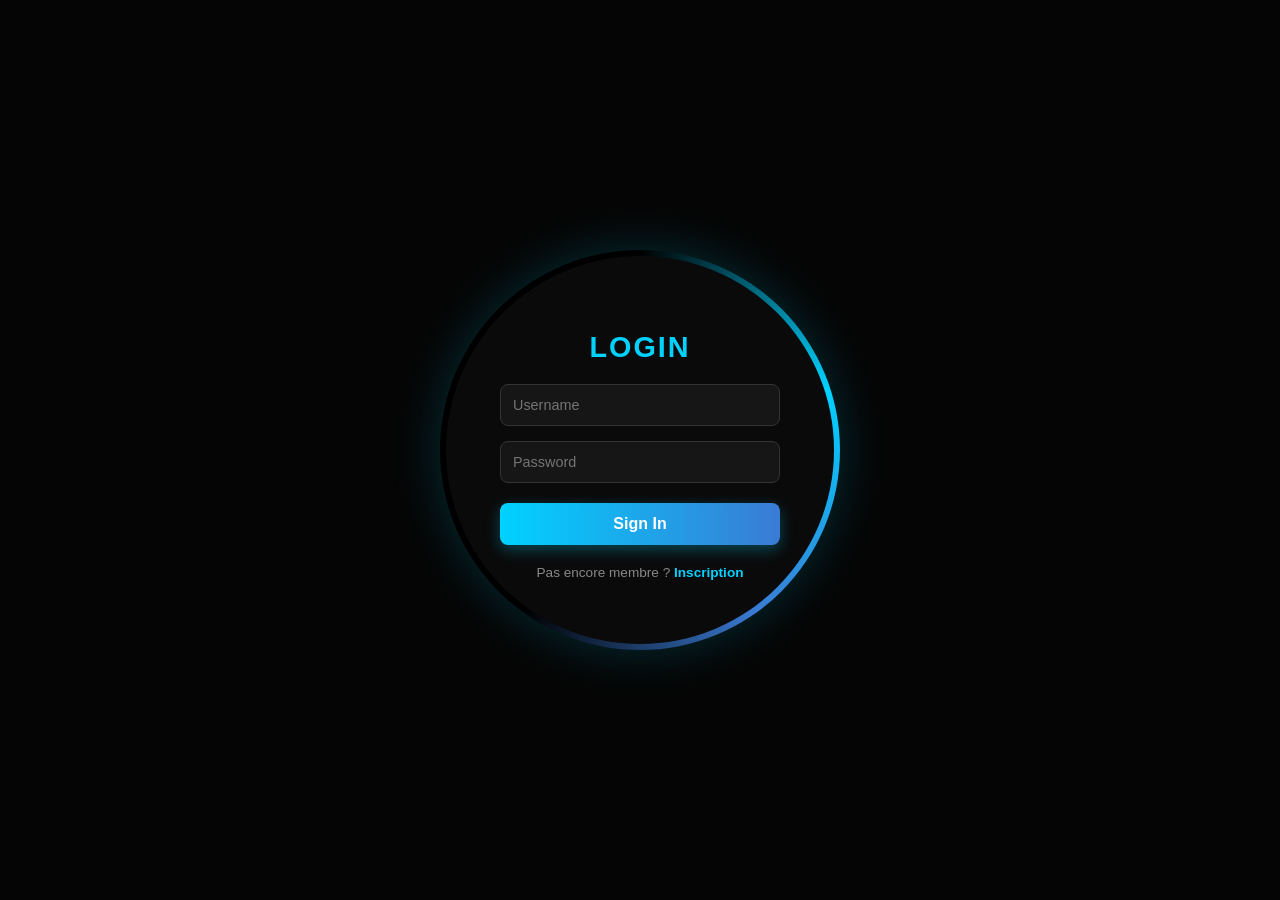
<file: index.html>
<!DOCTYPE html>
<html lang="fr">
<head>
    <meta charset="UTF-8">
    <meta name="viewport" content="width=device-width, initial-scale=1.0">
    <title>Circle Electric Login</title>
    <link rel="stylesheet" href="stylel.css">
</head>
<body>
    <div class="circle">
        <div class="card">
            <h2 class="login-title">Login</h2>
            <!-- Ajout de la balise form pour la gestion du bouton -->
            <form id="login-form">
                <div class="input-box">
                    <input type="text" placeholder="Username" required>
                </div>
                <div class="input-box">
                    <input type="password" placeholder="Password" required>
                </div>
                <button type="submit">Sign In</button>
            </form>
            <p class="link-text">Pas encore membre ? <a href="inscription.html">Inscription</a></p>
        </div>
    </div>
    <script src="scriptl.js"></script>
</body>
</html>
</file>
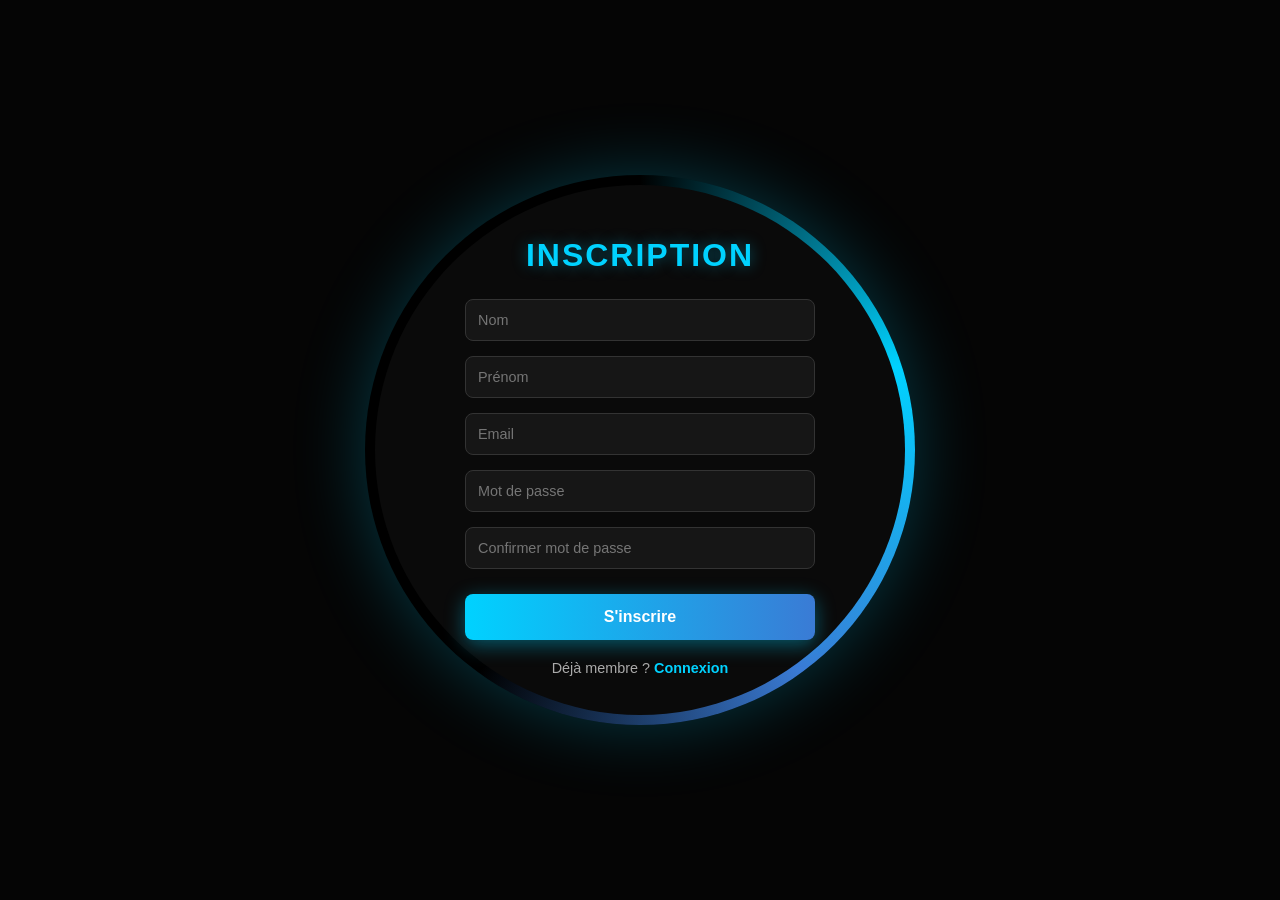
<file: inscription.html>
<!DOCTYPE html>
<html lang="fr">
<head>
    <meta charset="UTF-8">
    <meta name="viewport" content="width=device-width, initial-scale=1.0">
    <title>Inscription - Electric Design</title>
    <link rel="stylesheet" href="stylei.css">
</head>
<body>
    <div class="circle">
        <div class="card">
            <h2 class="title">Inscription</h2>
            <form id="signup-form">
                <div class="input-box">
                    <input type="text" id="nom" placeholder="Nom" required>
                </div>
                <div class="input-box">
                    <input type="text" id="prenom" placeholder="Prénom" required>
                </div>
                <div class="input-box">
                    <input type="email" id="email" placeholder="Email" required>
                </div>
                <div class="input-box">
                    <input type="password" id="password" placeholder="Mot de passe" required>
                </div>
                <div class="input-box">
                    <input type="password" id="confirm-password" placeholder="Confirmer mot de passe" required>
                </div>
                <button type="submit">S'inscrire</button>
            </form>
            <p class="link-text">Déjà membre ? <a href="index.html">Connexion</a></p>
        </div>
    </div>
    <script src="scripti.js"></script>
</body>
</html>
</file>
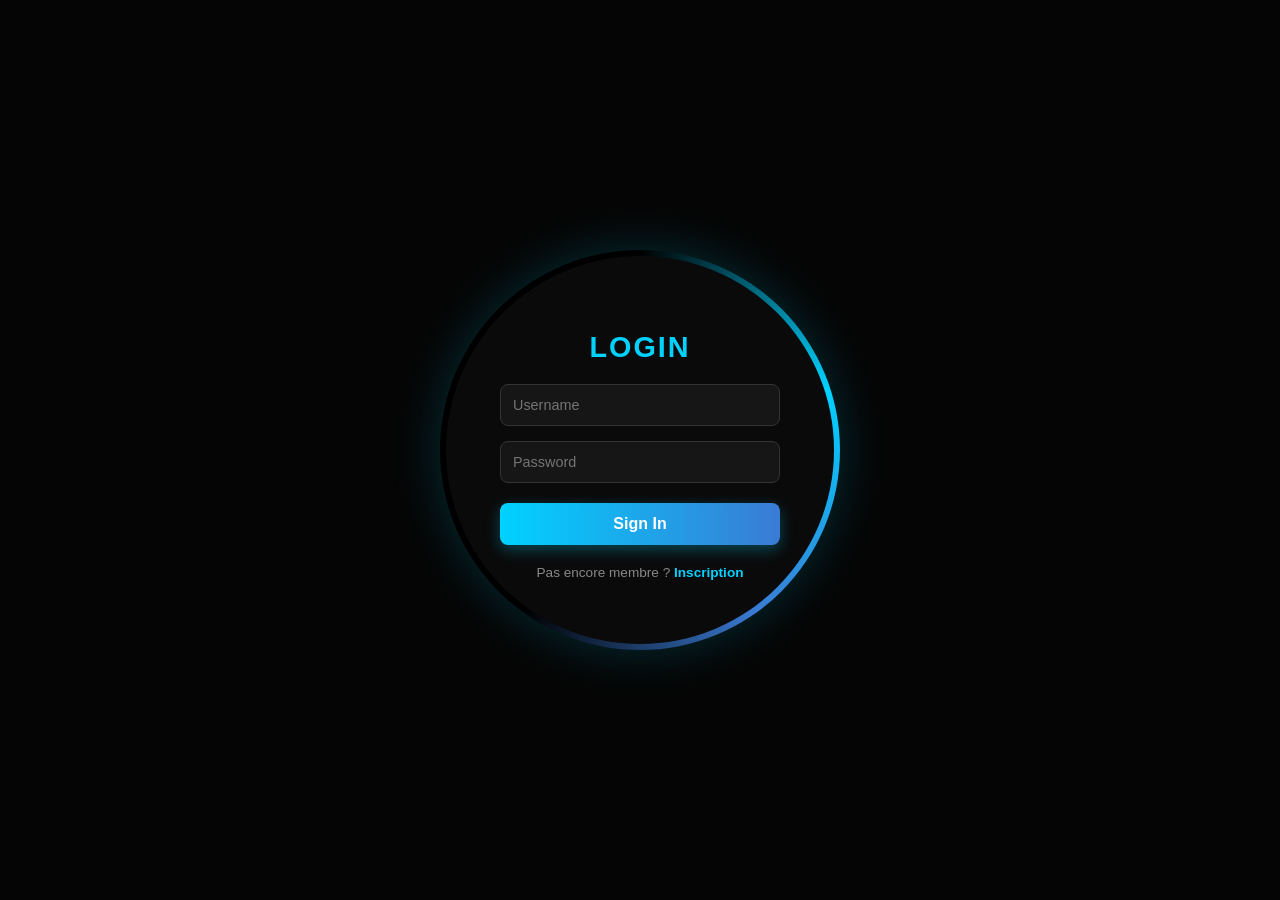
<file: login.html>
<!DOCTYPE html>
<html lang="fr">
<head>
    <meta charset="UTF-8">
    <meta name="viewport" content="width=device-width, initial-scale=1.0">
    <title>Circle Electric Login</title>
    <link rel="stylesheet" href="stylel.css">
</head>
<body>
    <div class="circle">
        <div class="card">
            <h2 class="login-title">Login</h2>
            <!-- Ajout de la balise form pour la gestion du bouton -->
            <form id="login-form">
                <div class="input-box">
                    <input type="text" placeholder="Username" required>
                </div>
                <div class="input-box">
                    <input type="password" placeholder="Password" required>
                </div>
                <button type="submit">Sign In</button>
            </form>
            <p class="link-text">Pas encore membre ? <a href="inscription.html">Inscription</a></p>
        </div>
    </div>
    <script src="scriptl.js"></script>
</body>
</html>
</file>
<file: stylel.css>
body {
  background: #050505; /* Noir profond */
  display: flex;
  justify-content: center;
  align-items: center;
  height: 100vh;
  margin: 0;
  font-family: 'Poppins', sans-serif;
  overflow: hidden; /* Évite les barres de défilement inutiles */
}

.circle {
  position: relative;
  width: 400px; /* Taille légèrement augmentée pour le confort */
  height: 400px;
  background: #000;
  border-radius: 50%;
  display: flex;
  justify-content: center;
  align-items: center;
  overflow: hidden;
  box-shadow: 0 0 50px rgba(0, 210, 255, 0.2); 
}

/* L'élément qui crée l'effet de rotation lumineuse */
.circle::before {
  content: '';
  position: absolute;
  width: 150%;
  height: 150%;
  background: conic-gradient(transparent, #00d2ff, #3a7bd5, transparent 60%);
  animation: rotate 2.5s linear infinite;
}

/* Le masque central pour créer l'anneau */
.circle::after {
  content: '';
  position: absolute;
  inset: 6px; /* Épaisseur de la bordure lumineuse */
  background: #0a0a0a;
  border-radius: 50%;
  z-index: 1;
}

@keyframes rotate {
  from { transform: rotate(0deg); }
  to { transform: rotate(360deg); }
}

.card {
  position: relative;
  z-index: 2; /* Doit être supérieur au z-index du masque (::after) */
  width: 280px;
  display: flex;
  flex-direction: column;
  text-align: center;
}

form {
  display: flex;
  flex-direction: column;
  gap: 15px; /* Espacement uniforme entre les inputs */
}

.login-title {
  color: #00d2ff;
  margin-bottom: 20px;
  font-size: 1.8rem;
  letter-spacing: 2px;
  text-transform: uppercase;
}

.input-box input {
  width: 100%;
  padding: 12px;
  background: rgba(255, 255, 255, 0.05);
  border: 1px solid #333;
  border-radius: 8px;
  color: #fff;
  outline: none;
  font-size: 0.9rem;
  transition: 0.3s ease;
  box-sizing: border-box; /* Important pour que le padding ne dépasse pas */
}

.input-box input:focus {
  border-color: #00d2ff;
  background: rgba(255, 255, 255, 0.1);
  box-shadow: 0 0 10px rgba(0, 210, 255, 0.1);
}

button {
  width: 100%;
  padding: 12px;
  background: linear-gradient(90deg, #00d2ff, #3a7bd5);
  border: none;
  border-radius: 8px;
  color: white;
  font-weight: bold;
  font-size: 1rem;
  cursor: pointer;
  transition: 0.3s;
  box-shadow: 0 5px 15px rgba(0, 210, 255, 0.3);
  margin-top: 5px;
}

button:hover {
  transform: scale(1.02);
  filter: brightness(1.2);
}

button:active {
  transform: scale(0.98);
}

.link-text {
  margin-top: 20px;
  font-size: 0.85rem;
  color: #888;
}

.link-text a {
  color: #00d2ff;
  text-decoration: none;
  font-weight: bold;
  transition: 0.2s;
}

.link-text a:hover {
  text-decoration: underline;
  filter: brightness(1.3);
}
</file>
<file: stylei.css>
body {
  background: #050505;
  display: flex;
  justify-content: center;
  align-items: center;
  height: 100vh;
  margin: 0;
  font-family: 'Segoe UI', sans-serif;
  overflow: hidden;
}

.circle {
  position: relative;
  /* Taille augmentée à 550px pour un effet plus imposant */
  width: 550px; 
  height: 550px;
  background: #000;
  border-radius: 50%;
  display: flex;
  justify-content: center;
  align-items: center;
  overflow: hidden;
  box-shadow: 0 0 70px rgba(0, 210, 255, 0.25); /* Lueur légèrement augmentée */
}

.circle::before {
  content: '';
  position: absolute;
  /* On augmente la taille du dégradé pour couvrir le nouveau diamètre */
  width: 180%; 
  height: 180%;
  background: conic-gradient(transparent, #00d2ff, #3a7bd5, transparent 60%);
  animation: rotate 3s linear infinite;
}

.circle::after {
  content: '';
  position: absolute;
  inset: 10px; /* Bordure un peu plus épaisse pour l'équilibre visuel */
  background: #0a0a0a;
  border-radius: 50%;
  z-index: 1;
}

@keyframes rotate {
  from { transform: rotate(0deg); }
  to { transform: rotate(360deg); }
}

.card {
  position: relative;
  z-index: 2;
  /* Largeur augmentée pour utiliser l'espace du grand cercle */
  width: 350px; 
  text-align: center;
  display: flex;
  flex-direction: column;
}

.title {
  color: #00d2ff;
  font-size: 2rem; /* Titre un peu plus grand */
  margin-bottom: 25px;
  letter-spacing: 2px;
  text-transform: uppercase;
  text-shadow: 0 0 15px rgba(0, 210, 255, 0.4);
}

.input-box {
  margin-bottom: 15px;
}

.input-box input {
  width: 100%;
  padding: 12px; /* Plus de confort à la saisie */
  background: rgba(255, 255, 255, 0.05);
  border: 1px solid #333;
  border-radius: 8px;
  color: #fff;
  outline: none;
  font-size: 0.9rem;
  box-sizing: border-box;
  transition: 0.3s;
}

.input-box input:focus {
  border-color: #00d2ff;
  background: rgba(255, 255, 255, 0.1);
  box-shadow: 0 0 10px rgba(0, 210, 255, 0.1);
}

button {
  width: 100%;
  padding: 14px;
  background: linear-gradient(90deg, #00d2ff, #3a7bd5);
  border: none;
  border-radius: 8px;
  color: white;
  font-weight: bold;
  font-size: 1rem;
  cursor: pointer;
  margin-top: 10px;
  transition: 0.3s;
  box-shadow: 0 5px 20px rgba(0, 210, 255, 0.4);
}

button:hover {
  transform: scale(1.03);
  filter: brightness(1.2);
}

.link-text {
  color: #aaa; /* Texte un peu plus clair pour la lisibilité */
  font-size: 0.9rem;
  margin-top: 20px;
}

.link-text a {
  color: #00d2ff;
  text-decoration: none;
  font-weight: bold;
}

.link-text a:hover {
  text-decoration: underline;
}
</file>
